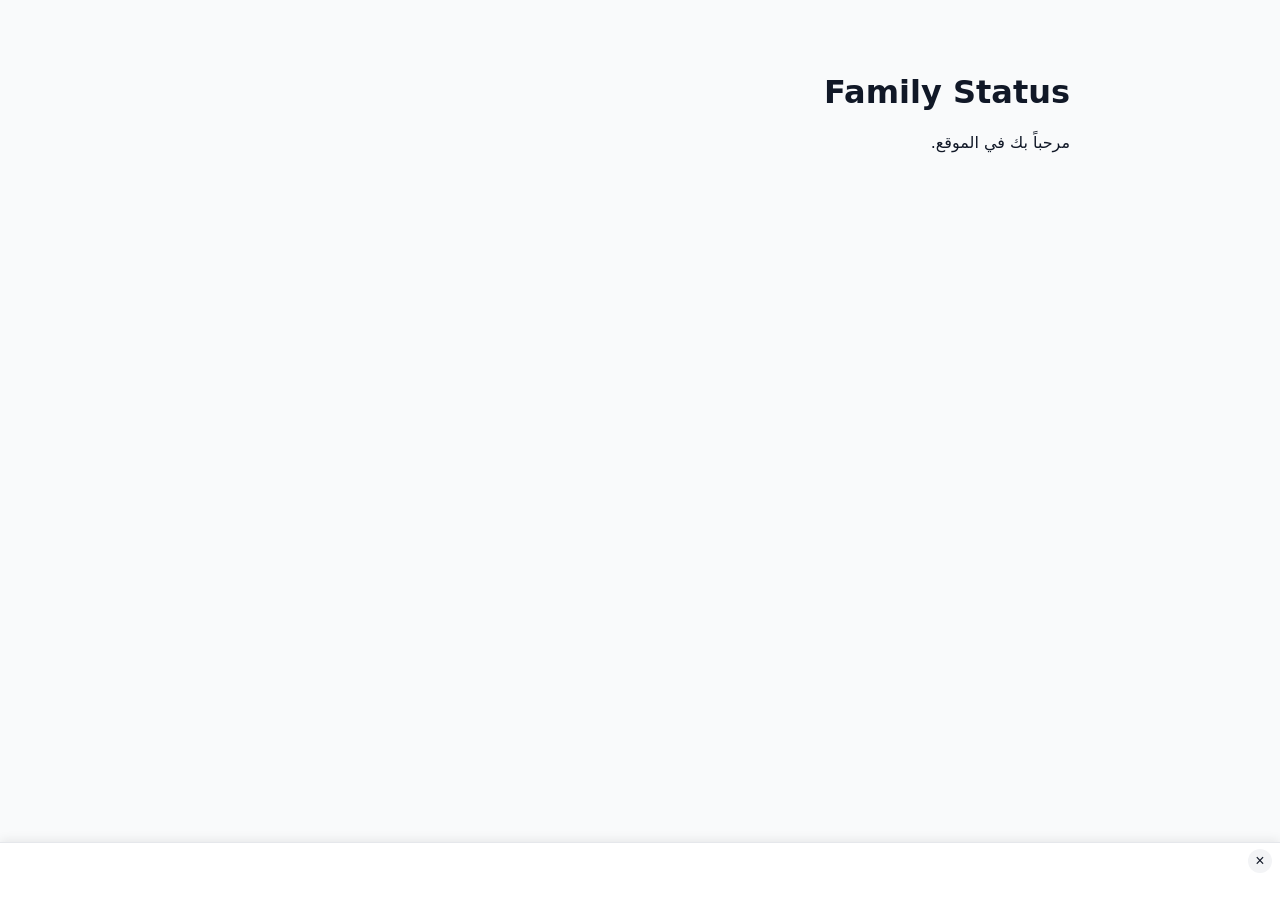
<file: index.html>
<!DOCTYPE html>
<html lang="ar" dir="rtl">
<head>
  <meta charset="UTF-8" />
  <meta name="viewport" content="width=device-width, initial-scale=1.0" />
  <title>Family Status</title>
  <style>
    * {
      box-sizing: border-box;
    }
    body {
      margin: 0;
      padding: 0 0 80px 0;
      font-family: system-ui, -apple-system, BlinkMacSystemFont, "Segoe UI", Roboto, sans-serif;
      background-color: #f9fafb;
      color: #111827;
    }
    .page-container {
      max-width: 900px;
      margin: 32px auto;
      padding: 20px;
    }
    .bottom-ad-bar {
      position: fixed;
      bottom: 0;
      left: 0;
      right: 0;
      min-height: 58px;
      background: #ffffff;
      border-top: 1px solid #e5e7eb;
      display: flex;
      align-items: center;
      justify-content: center;
      padding: 6px 38px 6px 10px;
      z-index: 9999;
      box-shadow: 0 -2px 10px rgba(0, 0, 0, 0.08);
    }
    .ad-slot-content {
      width: 100%;
      display: flex;
      align-items: center;
      justify-content: center;
      overflow: hidden;
    }
    .close-ad-btn {
      position: absolute;
      top: 6px;
      right: 8px;
      width: 24px;
      height: 24px;
      border: none;
      border-radius: 50%;
      background: #f3f4f6;
      color: #111827;
      font-size: 16px;
      line-height: 1;
      cursor: pointer;
      display: flex;
      align-items: center;
      justify-content: center;
    }
    .close-ad-btn:hover {
      background: #e5e7eb;
    }
  </style>
</head>
<body>
  <main class="page-container" id="app">
    <h1>Family Status</h1>
    <p>مرحباً بك في الموقع.</p>
  </main>

  <!-- حاوية الشريط السفلي الثابت القابل للإخفاء -->
  <div class="bottom-ad-bar" id="bottomAdBar" role="region" aria-label="مساحة إعلانية">
    <button type="button" class="close-ad-btn" id="closeAdBtn" aria-label="إخفاء الإعلان">&times;</button>
    <div class="ad-slot-content" id="adSlotContent">
      <!-- الصق كود الإعلان النظيف هنا عند توفره -->
    </div>
  </div>

  <!-- سكريبت زر الإخفاء وملف التحقق -->
  <script>
    (function () {
      const adBar = document.getElementById("bottomAdBar");
      const closeBtn = document.getElementById("closeAdBtn");
      if (closeBtn && adBar) {
        closeBtn.addEventListener("click", function () {
          adBar.style.display = "none";
        });
      }
    })();
  </script>
  <script src="verification-admin.js"></script>
</body>
</html>
</file>
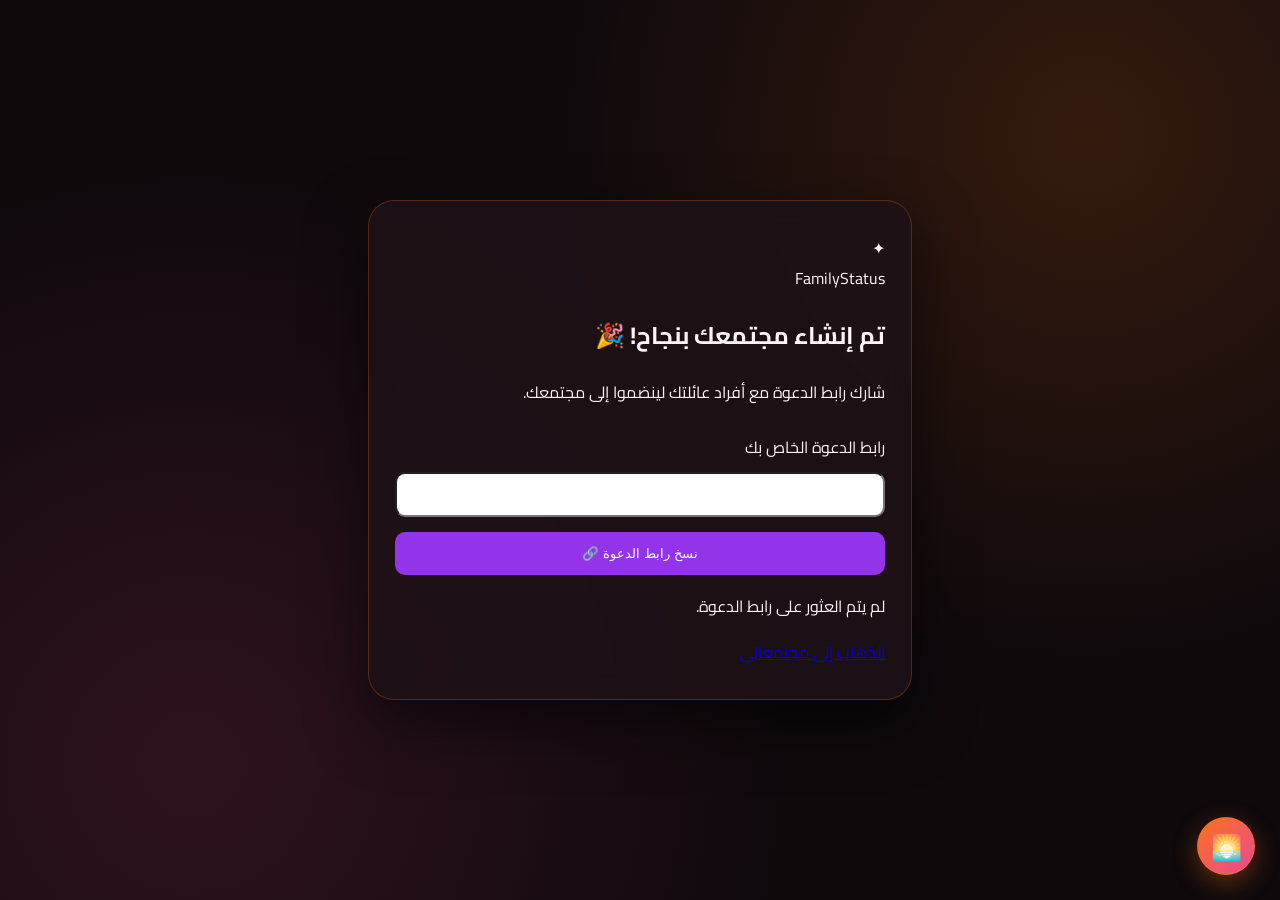
<file: invite-created.html>
<!DOCTYPE html>
<html lang="ar" dir="rtl">
<head>
    <meta charset="UTF-8">
    <meta name="viewport" content="width=device-width, initial-scale=1.0">
    <title>تم إنشاء المجتمع | FamilyStatus</title>
    <link rel="stylesheet" href="auth.css">
</head>
<body>

    <main class="auth-page">
        <section class="auth-card">

            <div class="brand">
                <div class="brand-icon">✦</div>
                <span>FamilyStatus</span>
            </div>

            <h1>تم إنشاء مجتمعك بنجاح! 🎉</h1>

            <p class="subtitle">
                شارك رابط الدعوة مع أفراد عائلتك لينضموا إلى مجتمعك.
            </p>

            <div style="margin-top:25px;">
                <label>رابط الدعوة الخاص بك</label>

                <input
                    id="inviteLink"
                    readonly
                    style="width:100%;padding:13px;margin-top:10px;border-radius:10px;box-sizing:border-box;"
                >

                <button id="copyInvite"
                    style="width:100%;padding:14px;margin-top:15px;background:#9333ea;color:white;border:0;border-radius:10px;cursor:pointer;">
                    نسخ رابط الدعوة 🔗
                </button>

                <p id="copyMessage"></p>
            </div>

            <a href="my-communities.html">
                الذهاب إلى مجتمعاتي
            </a>

        </section>
    </main>

    <script type="module" src="invite-created.js"></script>
<script type="module" src="thanks.js"></script>
</body>
</html>
</file>
<file: auth.css>
@import url('https://fonts.googleapis.com/css2?family=Cairo:wght@400;600;700;800&display=swap');

:root {
    --bg-main: #0f090c;
    --bg-card: rgba(30, 18, 23, 0.88);
    --bg-input: #160c11;
    --border-soft: rgba(249, 115, 22, 0.25);
    --border-focus: #f97316;
    --accent-orange: #f97316;
    --accent-rose: #ec4899;
    --text-main: #fff5f7;
    --text-muted: #b89ea8;
    --text-warm: #fed7aa;
}

* {
    box-sizing: border-box;
}

body {
    margin: 0;
    min-height: 100vh;
    background:
        radial-gradient(circle at 85% 15%, rgba(249, 115, 22, 0.16), transparent 40%),
        radial-gradient(circle at 15% 85%, rgba(236, 72, 153, 0.14), transparent 45%),
        var(--bg-main);
    color: var(--text-main);
    font-family: 'Cairo', sans-serif;
    display: flex;
    align-items: center;
    justify-content: center;
    padding: 20px;
}

.auth-wrapper {
    width: 100%;
    max-width: 430px;
}

.auth-card {
    background: var(--bg-card);
    backdrop-filter: blur(14px);
    border: 1px solid var(--border-soft);
    border-radius: 26px;
    padding: 32px 26px;
    box-shadow: 0 24px 60px rgba(0, 0, 0, 0.55);
}

.auth-brand {
    display: flex;
    align-items: center;
    justify-content: center;
    gap: 8px;
    font-size: 22px;
    font-weight: 800;
    color: var(--text-warm);
    margin-bottom: 8px;
}

.auth-subtitle {
    text-align: center;
    color: var(--text-muted);
    font-size: 14px;
    margin: 0 0 26px;
    line-height: 1.7;
}

.input-group {
    margin-bottom: 16px;
}

.input-group label {
    display: block;
    font-size: 13px;
    font-weight: 700;
    color: var(--text-warm);
    margin-bottom: 7px;
}

.input-group input,
.input-group textarea,
.input-group select {
    width: 100%;
    padding: 13px 15px;
    border-radius: 14px;
    border: 1px solid var(--border-soft);
    background: var(--bg-input);
    color: var(--text-main);
    font-family: inherit;
    font-size: 14px;
    transition: border-color 0.2s, box-shadow 0.2s;
}

.input-group input:focus,
.input-group textarea:focus,
.input-group select:focus {
    outline: none;
    border-color: var(--border-focus);
    box-shadow: 0 0 0 3px rgba(249, 115, 22, 0.16);
}

.name-row {
    display: grid;
    grid-template-columns: 1fr 1fr;
    gap: 10px;
}

.btn-primary {
    width: 100%;
    padding: 14px;
    border: none;
    border-radius: 14px;
    background: linear-gradient(135deg, var(--accent-orange), var(--accent-rose));
    color: #fff;
    font-family: inherit;
    font-size: 15px;
    font-weight: 800;
    cursor: pointer;
    margin-top: 6px;
    transition: transform 0.18s, filter 0.18s;
}

.btn-primary:hover {
    filter: brightness(1.07);
    transform: translateY(-1px);
}

.btn-primary:disabled {
    opacity: 0.65;
    cursor: not-allowed;
    transform: none;
}

.btn-secondary {
    display: block;
    width: 100%;
    padding: 13px;
    border-radius: 14px;
    border: 1px solid var(--border-soft);
    background: #26161d;
    color: var(--text-main);
    font-family: inherit;
    font-size: 14px;
    font-weight: 700;
    text-align: center;
    text-decoration: none;
    margin-top: 10px;
    transition: 0.2s;
}

.btn-secondary:hover {
    border-color: var(--accent-rose);
    background: #301b24;
}

.auth-message {
    text-align: center;
    font-size: 13px;
    color: #fb923c;
    margin-top: 14px;
    min-height: 20px;
    line-height: 1.6;
}

.auth-footer {
    text-align: center;
    margin-top: 22px;
    padding-top: 16px;
    border-top: 1px solid rgba(249, 115, 22, 0.16);
    font-size: 13px;
    color: var(--text-muted);
}

.auth-footer a {
    color: #fb923c;
    font-weight: 700;
    text-decoration: none;
}

.auth-footer a:hover {
    text-decoration: underline;
}

@media (max-width: 480px) {
    .auth-card {
        padding: 26px 18px;
        border-radius: 22px;
    }

    .name-row {
        grid-template-columns: 1fr;
        gap: 0;
    }
}
</file>
